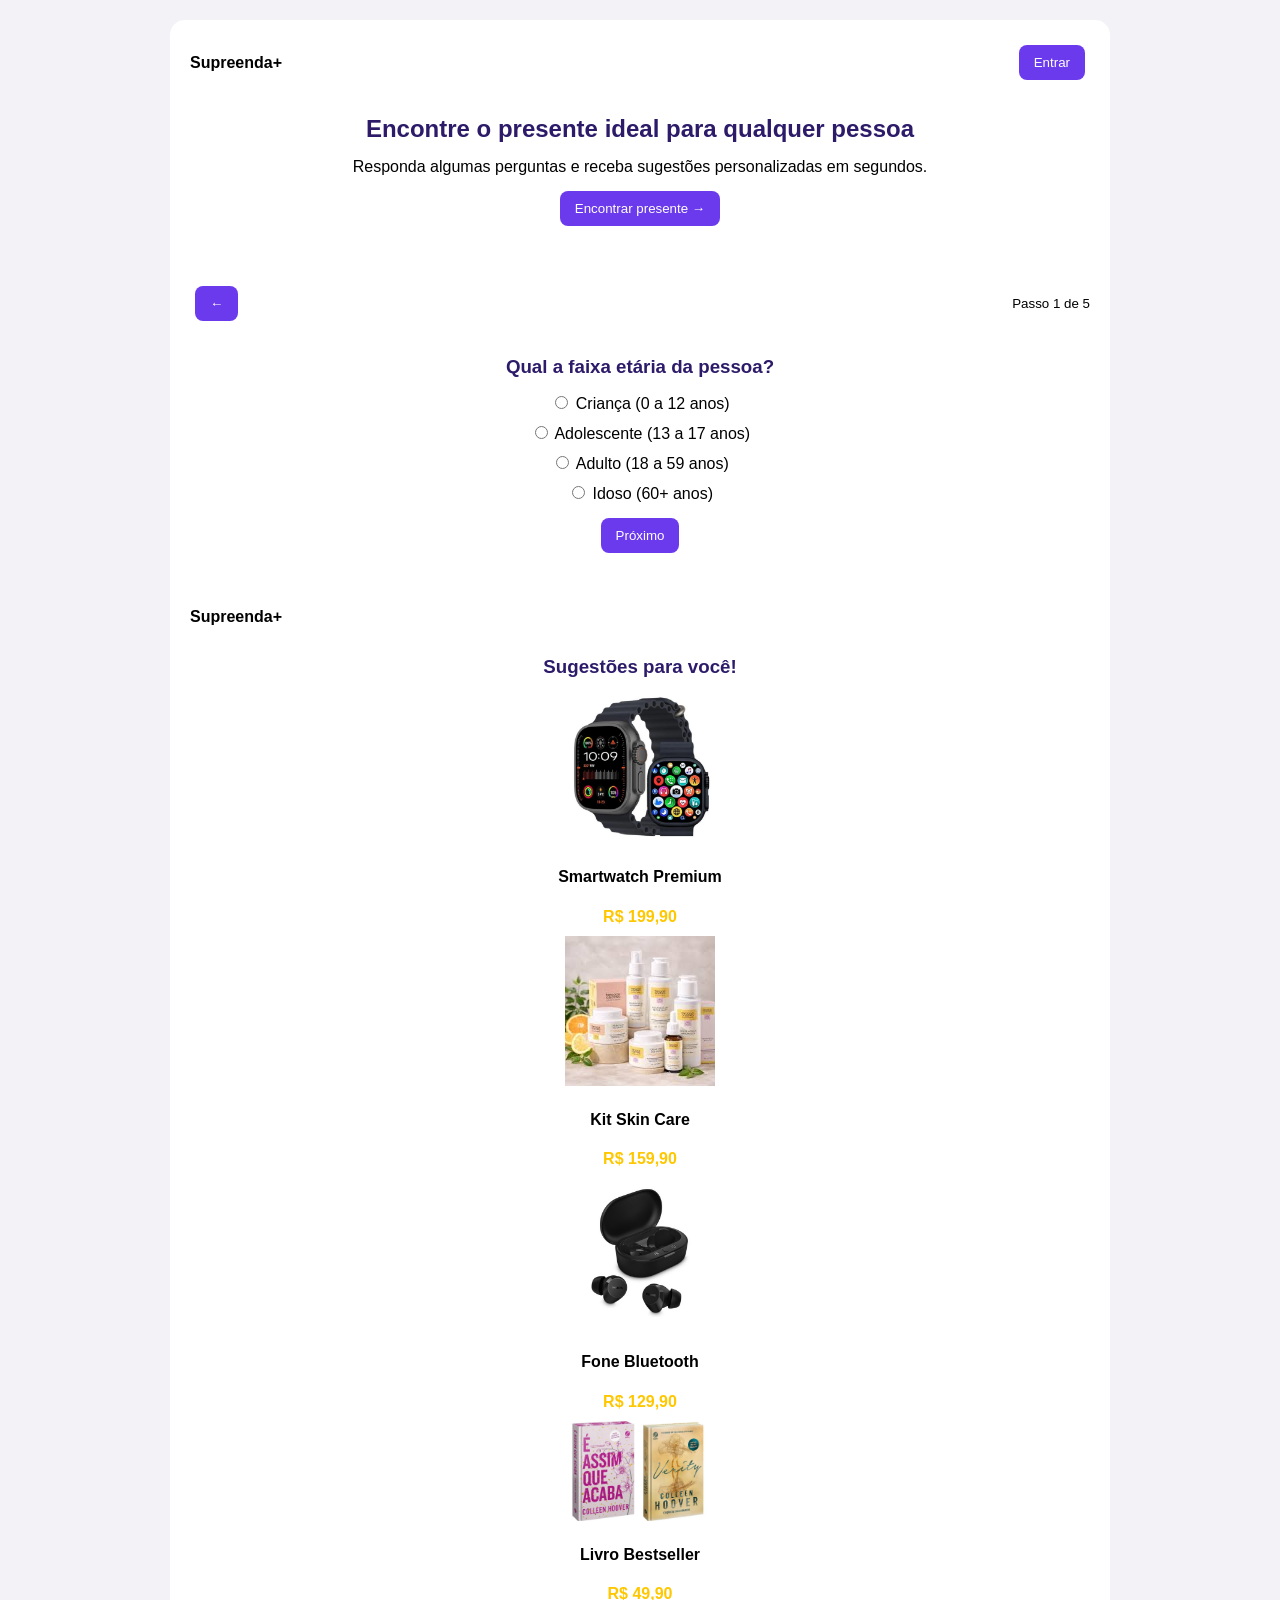
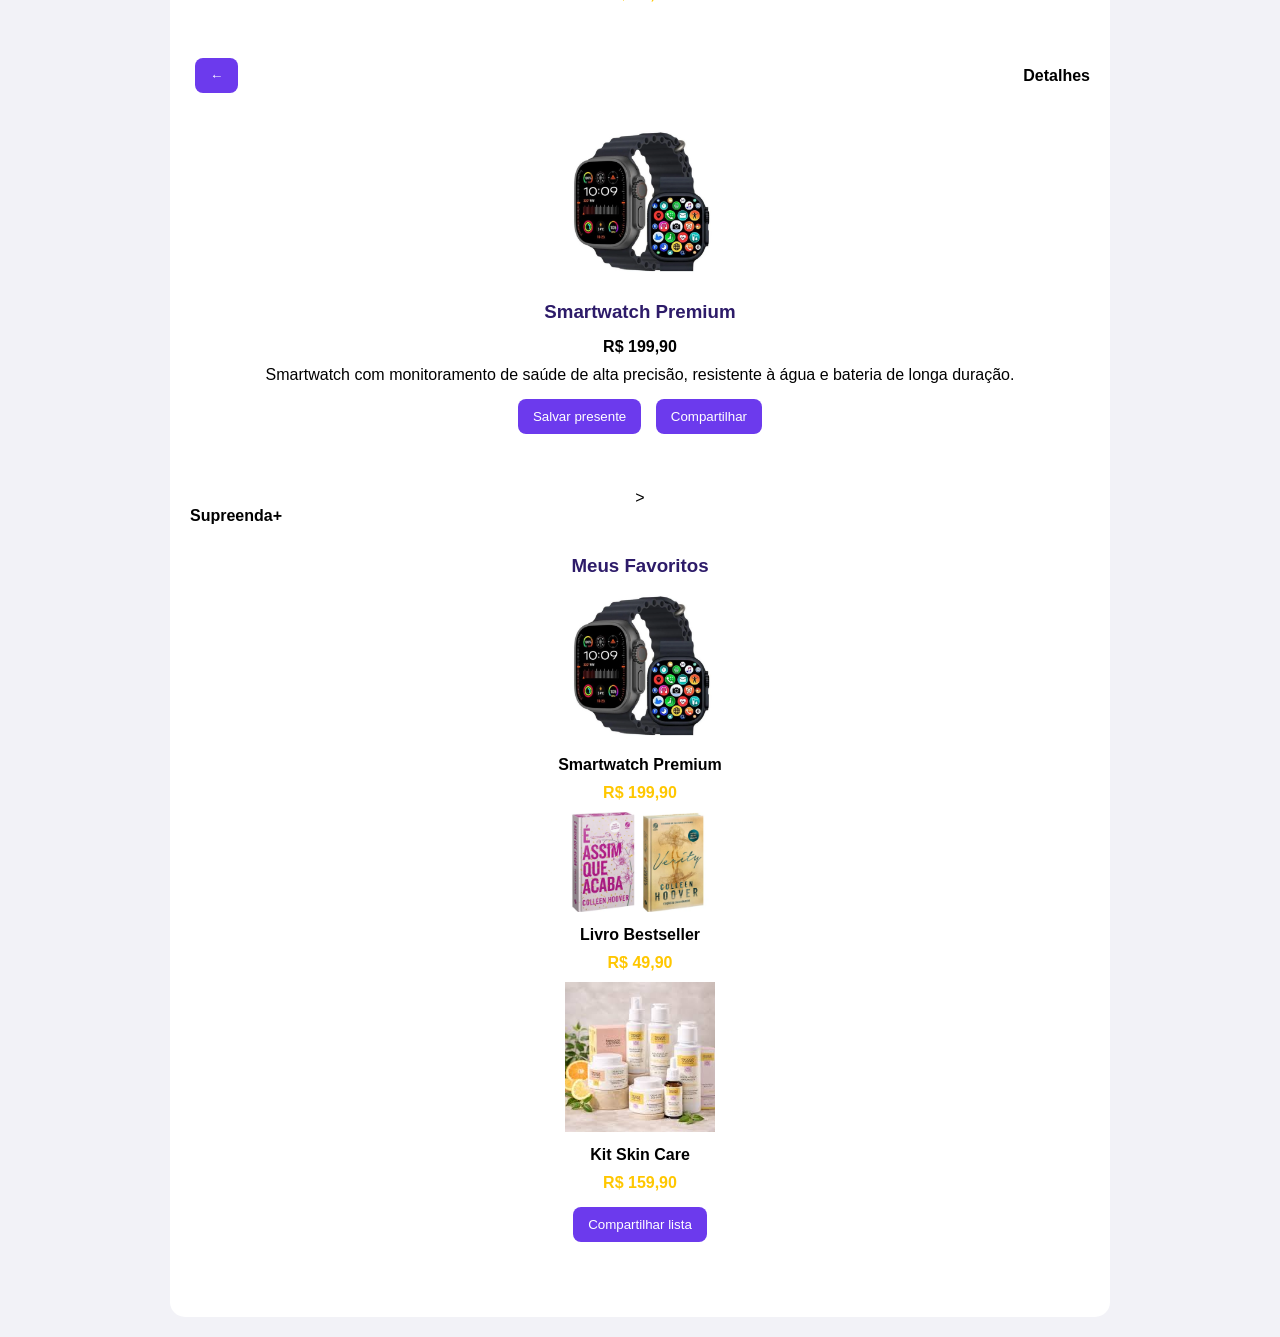
<file: index.html>
<!DOCTYPE html>
<html lang="pt-BR">
<head>
    <meta charset="UTF-8">
    <title>Surpreenda+</title>
    <link rel="stylesheet" href="style.css">
</head>
 <div class="container">
<body>


    <header>
        <b>Supreenda+</b>
        <button>Entrar</button>
    </header>

    <main>
        <h2>Encontre o presente ideal para qualquer pessoa</h2>
        <p>Responda algumas perguntas e receba sugestões personalizadas em segundos.</p>
        <button>Encontrar presente &rarr;</button>
      
    </main>

  

    <header>
        <button>&larr;</button>
        <small>Passo 1 de 5</small>
    </header>

    <main>
        <h3>Qual a faixa etária da pessoa?</h3>
        
        <p><input type="radio" name="idade"> Criança (0 a 12 anos)</p>
        <p><input type="radio" name="idade"> Adolescente (13 a 17 anos)</p>
        <p><input type="radio" name="idade"> Adulto (18 a 59 anos)</p>
        <p><input type="radio" name="idade"> Idoso (60+ anos)</p>

        <button>Próximo</button>
    </main>

    <header>
     
        <b>Supreenda+</b>
   
    </header>

    <main>
        <h3>Sugestões para você!</h3>

       <div class="produto">
    <img src="smartwatch.png" alt="Smartwatch" width="150">
    <h4>Smartwatch Premium</h4>
    <p class="preco">R$ 199,90</p>
</div>

<div class="produto">

    <img src="skincare.png" alt="Kit Skin Care" width="150">
    <h4> Kit Skin Care</h4>
    <p class="preco">R$ 159,90</p>

</div>

<div class="produto">
    <img src="fone.png" alt="Fone Bluetooth" width="150">
    <h4> Fone Bluetooth</h4>
    <p class="preco">R$ 129,90</p>

</div>

<div class="produto">
    <img src="livro.png" alt="Livro" width="150">
    <h4> Livro Bestseller</h4>
    <p class="preco">R$ 49,90</p>

</div>

    </main>

  
    <header>
        <button>&larr;</button>
        <b>Detalhes</b>
      
    </header>

    <main>
        <img src="smartwatch.png" alt="Smartwatch" width="150">
        <h3>Smartwatch Premium</h3>
        <p><b>R$ 199,90</b></p>
        <p>Smartwatch com monitoramento de saúde de alta precisão, resistente à água e bateria de longa duração.</p>

        <button>Salvar presente</button>
        <button>Compartilhar</button>
    </main>

>
    <header>
        <b>Supreenda+</b>
    </header>

    <main>
        <h3>Meus Favoritos</h3>

       <div class="produto">
    <img src="smartwatch.png" alt="Smartwatch" width="150">
    <p><b> Smartwatch Premium</b></p>
    <p class="preco">R$ 199,90</p>
    
</div>

<div class="produto">
     <img src="livro.png" alt="Livro" width="150">
    <p><b>Livro Bestseller</b></p>
    <p class="preco">R$ 49,90</p>

</div>

<div class="produto">
    <img src="skincare.png" alt="Kit Skin Care" width="150">
    <p><b> Kit Skin Care</b></p>
    <p class="preco">R$ 159,90</p>
   
</div>

        <button>Compartilhar lista</button>
    </main>
  </div>
</body>
</html>
</file>
<file: style.css>
body{
    font-family: Arial, sans-serif;
    background-color: #F2F2F7;
    text-align: center;
    margin: 20px;
}

.container{
    width: 900px;
    margin: auto;
    background-color: white;
    padding: 20px;
    border-radius: 15px;
}

header{
    display: flex;
    justify-content: space-between;
    align-items: center;
    margin-bottom: 30px;
}

main{
    margin-bottom: 50px;
}

h2, h3{
    color: #2D1B69;
    margin-bottom: 15px;
}

p{
    margin: 10px 0;
}

button{
    background-color: #6C3AED;
    color: white;
    border: none;
    padding: 10px 15px;
    border-radius: 8px;
    margin: 5px;
    cursor: pointer;
}

button:hover{
    background-color: #FF4D8D;
}

.produtos{
    display: flex;
    justify-content: center;
    gap: 20px;
    flex-wrap: wrap;
}

.preco{
    color: #FFC700;
    font-weight: bold;
}
</file>
